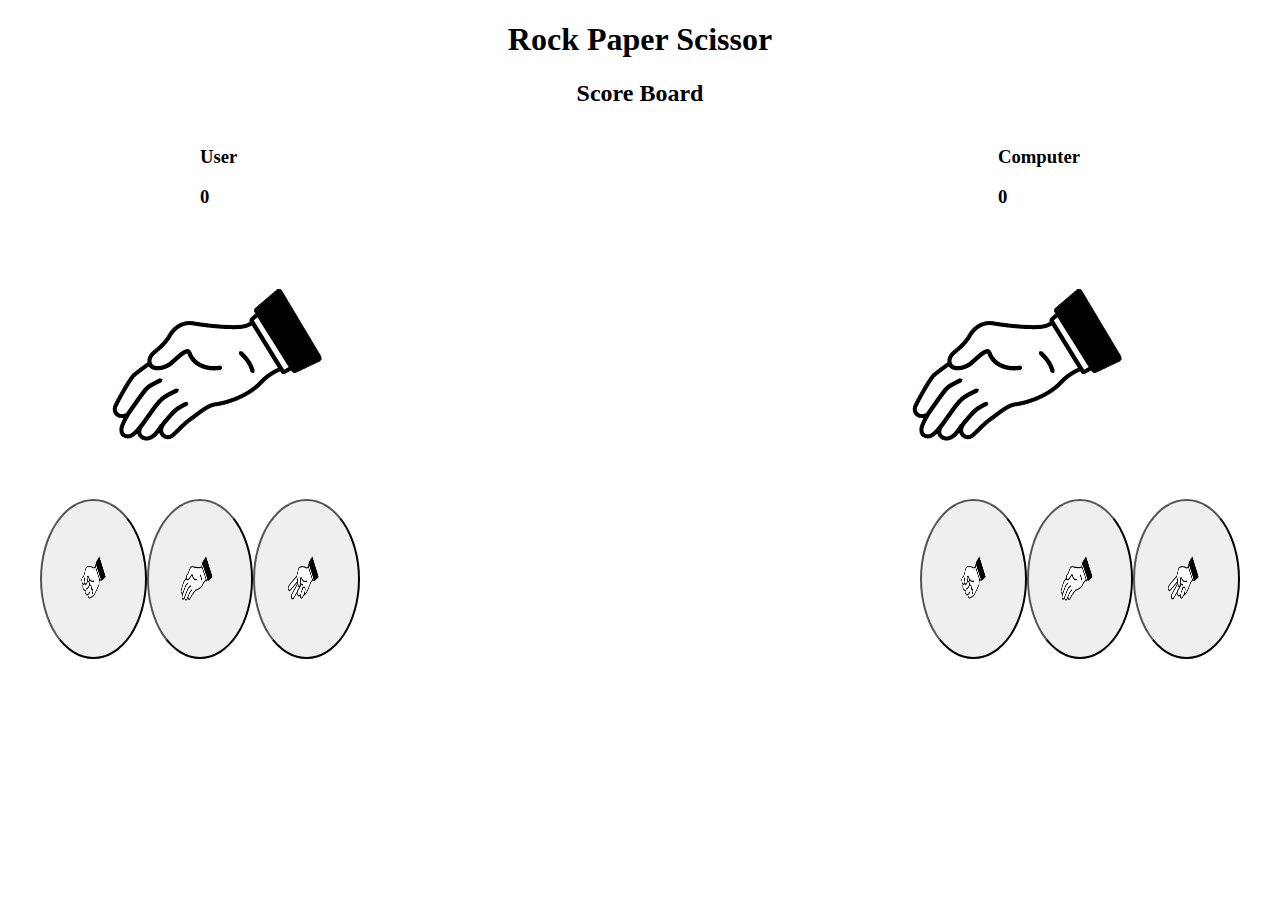
<file: index.html>
<!DOCTYPE html>
<html lang="en">
<head>
    <meta charset="UTF-8">
    <meta http-equiv="X-UA-Compatible" content="IE=edge">
    <meta name="viewport" content="width=device-width, initial-scale=1.0">
    <title>Rock Paper Scissor</title>
    <link rel="stylesheet" href="main.css">
</head>
<body>

    <h1>Rock Paper Scissor</h1>
    <h2>Score Board</h2>
    <div class="Score_board">
        <div class="score_1">
            <h3>User</h3>
            <h3>0</h3>
        </div>
        <div class="score_2">
            <h3>Computer</h3>
            <h3>0</h3>
        </div>
    </div>

    <div class="main_game"> 
        <div>
        <div class="disp">
            <img class="play_1" src="asset/paper.png">
        </div>
        <div class="action">
            <button><img id="rock" class="rock" src="asset/rock.png" onclick="change_hand(this);main_logic();score();" ></button>
            <button><img id="paper" class="paper" src="asset/paper.png" onclick="change_hand(this);main_logic();score();"></button>
            <button><img id="scissor" class="scissor" src="asset/scissor.png" onclick="change_hand(this);main_logic();score();"></button>
        </div>
        </div>
        <div>
        <div class="disp">
        <img src="asset/paper.png" class="comp_2">
        </div>
        <div class="action">
            <button><img class="rock" src="asset/rock.png" ></button>
            <button><img class="paper" src="asset/paper.png" ></button>
            <button><img class="scissor" src="asset/scissor.png" ></button>
        </div>
        </div>    
    </div>
    
<!--     
    <img src="asset/rock.png" alt="cracked">
    <img src="asset/paper.png" alt="cracked">
    <img src="asset/scissor.png" alt="cracked"> -->
    <script src="main.js"></script>

</body>
</html>
</file>
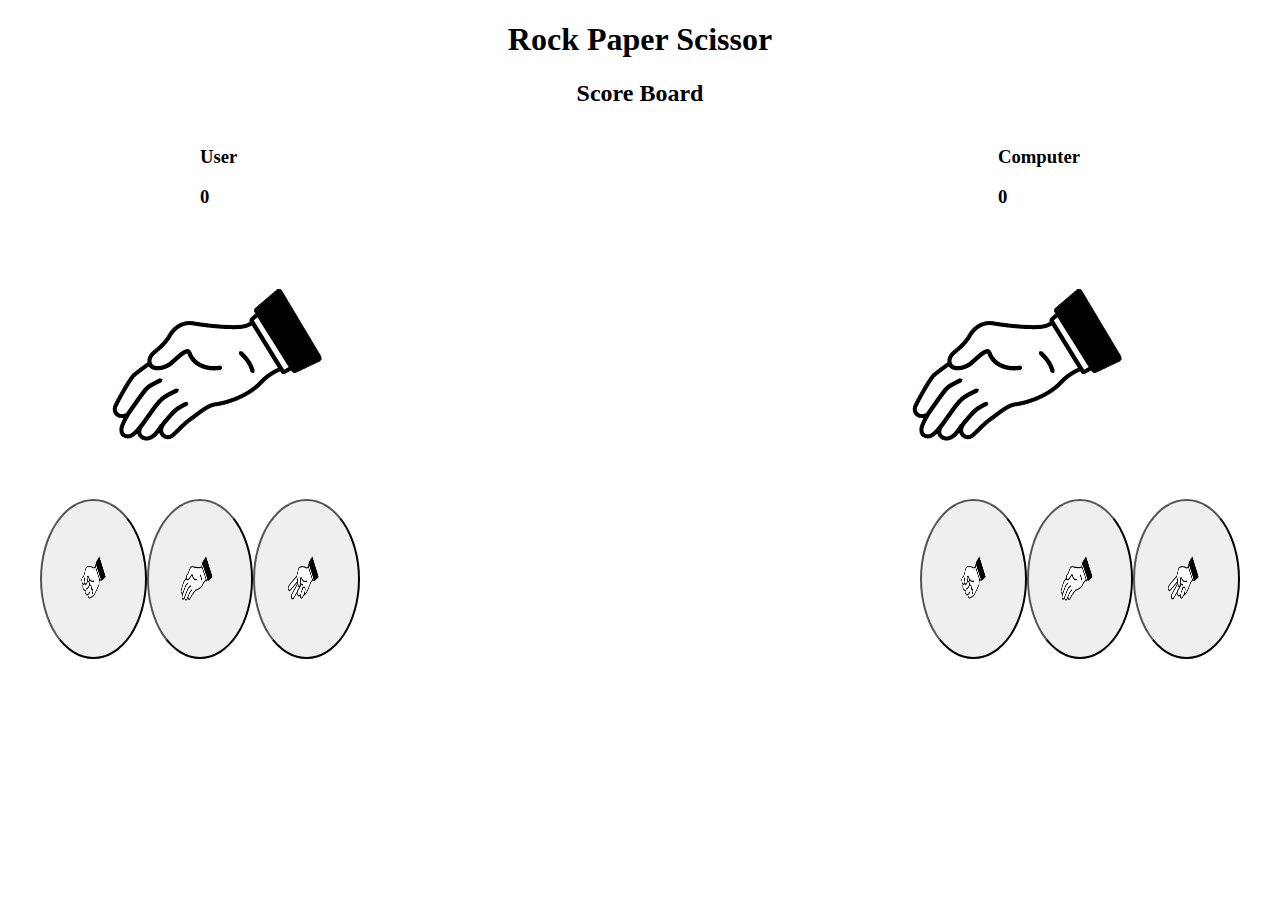
<file: rockpaperscissor.html>
<!DOCTYPE html>
<html lang="en">
<head>
    <meta charset="UTF-8">
    <meta http-equiv="X-UA-Compatible" content="IE=edge">
    <meta name="viewport" content="width=device-width, initial-scale=1.0">
    <title>Rock Paper Scissor</title>
    <link rel="stylesheet" href="main.css">
</head>
<body>

    <h1>Rock Paper Scissor</h1>
    <h2>Score Board</h2>
    <div class="Score_board">
        <div class="score_1">
            <h3>User</h3>
            <h3>0</h3>
        </div>
        <div class="score_2">
            <h3>Computer</h3>
            <h3>0</h3>
        </div>
    </div>

    <div class="main_game"> 
        <div>
        <div class="disp">
            <img class="play_1" src="asset/paper.png">
        </div>
        <div class="action">
            <button><img id="rock" class="rock" src="asset/rock.png" onclick="change_hand(this);main_logic();score();" ></button>
            <button><img id="paper" class="paper" src="asset/paper.png" onclick="change_hand(this);main_logic();score();"></button>
            <button><img id="scissor" class="scissor" src="asset/scissor.png" onclick="change_hand(this);main_logic();score();"></button>
        </div>
        </div>
        <div>
        <div class="disp">
        <img src="asset/paper.png" class="comp_2">
        </div>
        <div class="action">
            <button><img class="rock" src="asset/rock.png" ></button>
            <button><img class="paper" src="asset/paper.png" ></button>
            <button><img class="scissor" src="asset/scissor.png" ></button>
        </div>
        </div>    
    </div>
    
<!--     
    <img src="asset/rock.png" alt="cracked">
    <img src="asset/paper.png" alt="cracked">
    <img src="asset/scissor.png" alt="cracked"> -->
    <script src="main.js"></script>

</body>
</html>
</file>
<file: main.css>
.Score_board{
    display: flex;
    justify-content: space-between;
    flex-direction: row;
}

h2,h1{
    text-align: center;
}

button{
    height:10rem; 
    width:10rem;
    border-radius: 50%;
}
.rock,.paper,.scissor{
    width: 50%;
    height: 50%;
}
.disp{
    width: 10rem;
}

.main_game{
    display: flex;
    justify-content: space-between;
}
.action{
    width: 20rem;
    padding: 0rem 2rem;
    display: flex;
    
}
.play_1{
    padding: 0 5rem;
}

.score_1,.score_2{
    /* width:  */
    padding: 0rem 12rem ;
}
</file>
